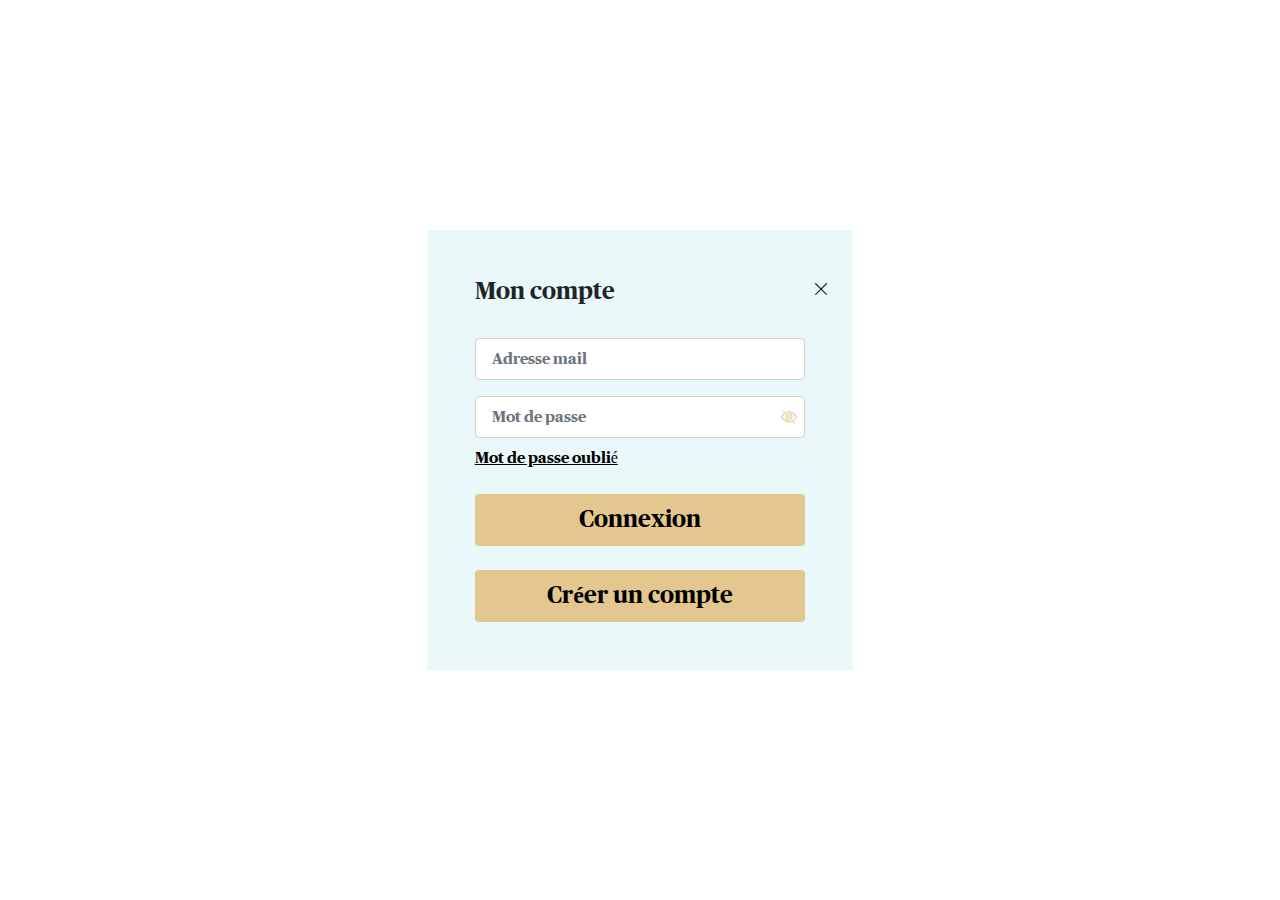
<file: login-popup-finalcut.html>
<!DOCTYPE html>
<html>

<head>
    <meta charset="UTF-8">
    <meta name="viewport" content="width=device-width, initial-scale=1.0" />
    <title>Test</title>
    <link rel="icon"
        href="data:image/svg+xml,<svg xmlns=%22http://www.w3.org/2000/svg%22 viewBox=%220 0 128 128%22><text y=%221.2em%22 font-size=%2296%22>⚫️</text></svg>">
    <link rel="stylesheet" href="https://cdn.jsdelivr.net/npm/bootstrap-icons@1.5.0/font/bootstrap-icons.css">
    <link href="./public/assets/css/bootstrap.min.css" rel="stylesheet">

    <!-- Custom CSS -->
    <link href="./style.css" rel="stylesheet">

    <!-- Custom Fonts -->
    <link rel="preconnect" href="https://fonts.googleapis.com">
    <link rel="preconnect" href="https://fonts.gstatic.com" crossorigin>
    <link href="https://fonts.googleapis.com/css2?family=Architects+Daughter&family=Montserrat&display=swap"
        rel="stylesheet">

    <script src="./public/assets/js/bootstrap.bundle.min.js"></script>
    <script src="https://cdnjs.cloudflare.com/ajax/libs/jquery/3.2.1/jquery.min.js"></script>
</head>

<body>
    <div class="container-fluid login-popup col-12 px-0 d-flex justify-content-center vh-100 align-items-center">
        <form action="" class="col-12 col-xl-4 col-lg-6 col-md-8 p-5 position-relative login-popup-form">
            <div class="position-absolute end-0 pe-4 ">
                <a href=""><i class="bi bi-x-lg"></i></a>
            </div>
            <h4 class="fw-bolder pb-4 ">Mon compte</h4>
            <div class="mb-3">
                <input type="email" class="form-control fw-bold px-3 py-2" id="login-email" placeholder="Adresse mail">
            </div>
            <div class="mb-2 position-relative">
                <input class="form-control fw-bold px-3 py-2" type="password" id="loginPasswordInput"
                    placeholder="Mot de passe">
                <a class="position-absolute end-0 top-50 translate-middle" href="">
                    <i class="bi bi-eye-slash align-items-center d-flex " aria-hidden="true" id="passwordLoginEye"></i>
                </a>
            </div>
            <div class="mb-4">
                <a href="" class="text-decoration-underline">Mot de passe oublié</a>
            </div>
            <button type="submit"
                class="btn btn-outline-primary border-0 w-100 fw-bold mb-4 p-2 fs-4">Connexion</button>
            <a href="" class="btn btn-outline-primary border-0 w-100 fw-bold p-2 fs-4">Créer un compte</a>
        </form>
    </div>

    <script>
        {
            {
                const passwordEye = document.getElementById("passwordLoginEye");
                const passwordType = document.getElementById("loginPasswordInput");

                passwordEye.addEventListener("click", (e) => {
                    e.preventDefault();
                    if (passwordEye.classList.contains('bi-eye-slash')) {
                        passwordEye.classList.remove('bi-eye-slash')
                        passwordEye.classList.add('bi-eye')
                        passwordType.setAttribute('type', 'text')
                    } else {
                        passwordEye.classList.add('bi-eye-slash')
                        passwordEye.classList.remove('bi-eye')
                        passwordType.setAttribute('type', 'password')
                    }
                })
            }
        }
    </script>
</body>

</html>
</file>
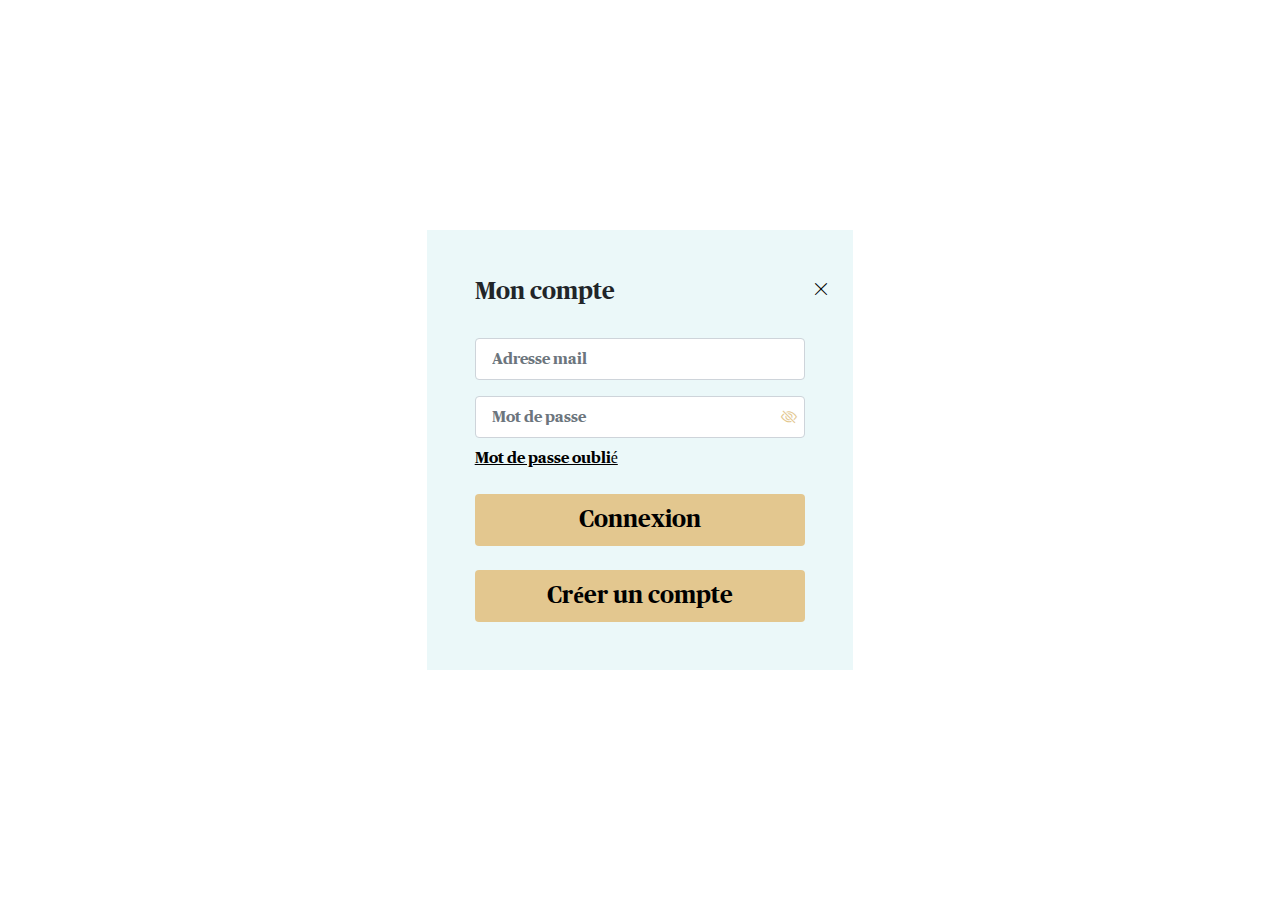
<file: login-popup.html>
<!DOCTYPE html>
<html>

<head>
    <meta charset="UTF-8">
    <meta name="viewport" content="width=device-width, initial-scale=1.0" />
    <title>Login Popup</title>
    <link rel="icon"
        href="data:image/svg+xml,<svg xmlns=%22http://www.w3.org/2000/svg%22 viewBox=%220 0 128 128%22><text y=%221.2em%22 font-size=%2296%22>⚫️</text></svg>">
    <link rel="stylesheet" href="https://cdn.jsdelivr.net/npm/bootstrap-icons@1.5.0/font/bootstrap-icons.css">
    <link href="./public/assets/css/bootstrap.min.css" rel="stylesheet">

    <!-- Custom CSS -->
    <link href="./public/assets/css/style.css" rel="stylesheet">

    <!-- Custom Fonts -->
    <link rel="preconnect" href="https://fonts.googleapis.com">
    <link rel="preconnect" href="https://fonts.gstatic.com" crossorigin>
    <link href="https://fonts.googleapis.com/css2?family=Architects+Daughter&family=Montserrat&display=swap"
        rel="stylesheet">
    <script src="./public/assets/js/bootstrap.bundle.min.js"></script>
    <script src="https://cdnjs.cloudflare.com/ajax/libs/jquery/3.2.1/jquery.min.js"></script>
</head>

<body>
    <div class="container-fluid login-popup col-12 px-0 d-flex justify-content-center vh-100 align-items-center">
        <form action="" class="col-12 col-xl-4 col-lg-6 col-md-8 p-5 position-relative login-popup-form">
            <div class="position-absolute end-0 pe-4 ">
                <a href=""><i class="bi bi-x-lg"></i></a>
            </div>
            <h4 class="fw-bolder pb-4 ">Mon compte</h4>
            <div class="mb-3">
                <input type="email" class="form-control fw-bold px-3 py-2" id="login-email" placeholder="Adresse mail">
            </div>
            <div class="mb-2 position-relative">
                <input class="form-control fw-bold px-3 py-2" type="password" id="loginPasswordInput"
                    placeholder="Mot de passe">
                <a class="position-absolute end-0 top-50 translate-middle" href="">
                    <i class="bi bi-eye-slash align-items-center d-flex " aria-hidden="true" id="passwordLoginEye"></i>
                </a>
            </div>
            <div class="mb-4">
                <a href="" class="text-decoration-underline">Mot de passe oublié</a>
            </div>
            <button type="submit"
                class="btn btn-outline-primary border-0 w-100 fw-bold mb-4 p-2 fs-4">Connexion</button>
            <a href="" class="btn btn-outline-primary border-0 w-100 fw-bold p-2 fs-4">Créer un compte</a>
        </form>
    </div>

    <script>
        {
            {
                const passwordEye = document.getElementById("passwordLoginEye");
                const passwordType = document.getElementById("loginPasswordInput");

                passwordEye.addEventListener("click", (e) => {
                    e.preventDefault();
                    if (passwordEye.classList.contains('bi-eye-slash')) {
                        passwordEye.classList.remove('bi-eye-slash')
                        passwordEye.classList.add('bi-eye')
                        passwordType.setAttribute('type', 'text')
                    } else {
                        passwordEye.classList.add('bi-eye-slash')
                        passwordEye.classList.remove('bi-eye')
                        passwordType.setAttribute('type', 'password')
                    }
                })
            }
        }
    </script>
</body>

</html>
</file>
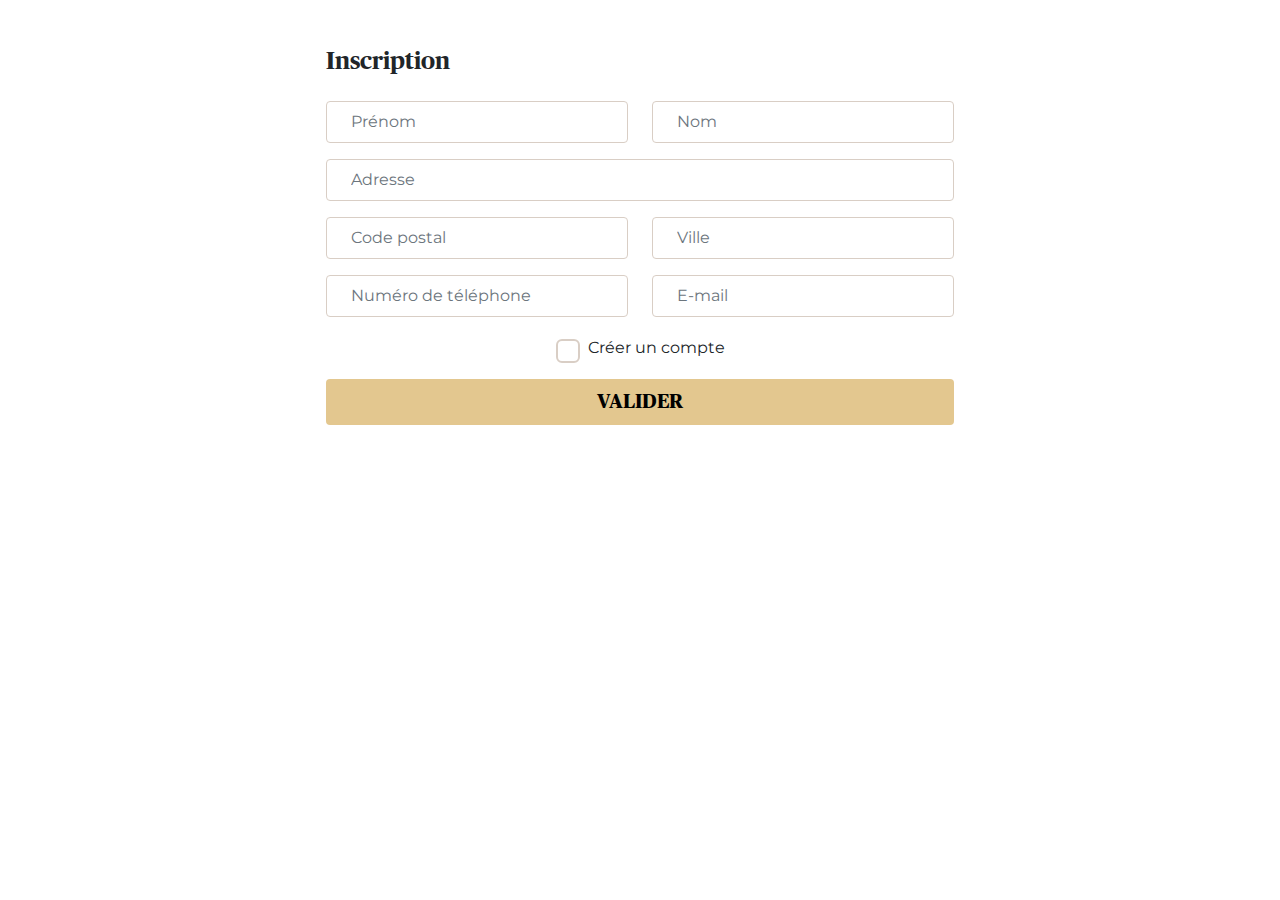
<file: register.html>
<head>
    <meta charset="UTF-8">
    <meta name="viewport" content="width=device-width, initial-scale=1.0" />
    <title>Test</title>
    <link rel="icon"
        href="data:image/svg+xml,<svg xmlns=%22http://www.w3.org/2000/svg%22 viewBox=%220 0 128 128%22><text y=%221.2em%22 font-size=%2296%22>⚫️</text></svg>">
    <link rel="stylesheet" href="https://cdn.jsdelivr.net/npm/bootstrap-icons@1.5.0/font/bootstrap-icons.css">
    <link href="./public/assets/css/bootstrap.min.css" rel="stylesheet">

    <!-- Custom CSS -->
    <link href="./style.css" rel="stylesheet">

    <!-- Custom Fonts -->
    <link rel="preconnect" href="https://fonts.googleapis.com">
    <link rel="preconnect" href="https://fonts.gstatic.com" crossorigin>
    <link href="https://fonts.googleapis.com/css2?family=Architects+Daughter&family=Montserrat&display=swap"
        rel="stylesheet">

    <script src="./public/assets/js/bootstrap.bundle.min.js"></script>
    <script src="https://cdnjs.cloudflare.com/ajax/libs/jquery/3.2.1/jquery.min.js"></script>
</head>

<body>
    <div class="container-fluid">
        <form action="" class="register-form my-5 mx-4 col-lg-6 mx-lg-auto">
            <h4 class="fw-bold mb-4">Inscription</h4>
            <div class="row mb-3">
                <div class="col-6">
                    <input type="text" class="form-control ps-4 py-2 " name="prenom" id="prenom" placeholder="Prénom ">
                </div>
                <div class="col-6">
                    <input type="text" class="form-control ps-4 py-2 " name="nom" id="nom" placeholder="Nom">
                </div>
            </div>
            <div class="mb-3">
                <input type="text" class="form-control ps-4 py-2" name="adresse" id="adresse" placeholder="Adresse">
            </div>
            <div class="row mb-3">
                <div class="col-6">
                    <input type="number" class="form-control ps-4 py-2" name="codePostal" id="codePostal"
                        placeholder="Code postal">
                </div>
                <div class="col-6">
                    <input type="text" class="form-control ps-4 py-2" name="ville" id="ville" placeholder="Ville">
                </div>
            </div>
            <div class="row">
                <div class="mb-3 col-lg-6">
                    <input type="tel" class="form-control ps-4 py-2" name="tel" id="tel"
                        placeholder="Numéro de téléphone">
                </div>
                <div class="mb-3 col-lg-6">
                    <input type="email" class="form-control ps-4 py-2" name="email" id="email" placeholder="E-mail">
                </div>
            </div>
            <div class="d-flex justify-content-center align-items-center mb-3  fs-4">
                <div class="me-1">
                    <input type="checkbox" class="form-check-input border-2 checkbox-input" name="checkbox"
                        id="checkbox">
                </div>
                <div class="fs-6 ms-1">
                    <label for="checkbox" class="form-check-label">Créer un compte</label>
                </div>
            </div>
            <div>
                <button type="submit"
                    class="btn btn-outline-primary border-0 w-100 fw-bolder mb-4 p-2 fs-5">VALIDER</button>
            </div>
        </form>
    </div>
</body>

</html>
</file>
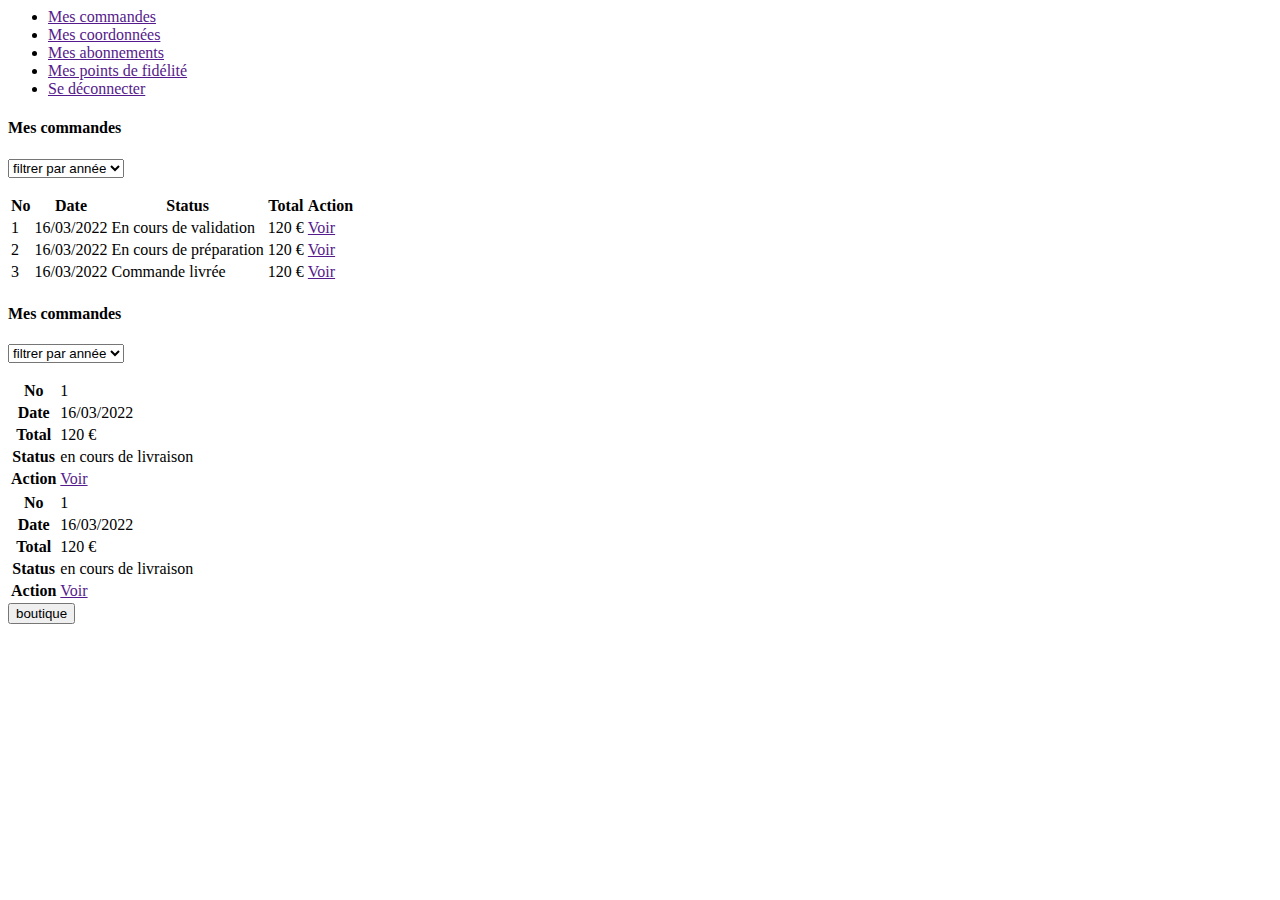
<file: temp.html>
<body>

    <section class="mon-compte ">

        <div class="container-fluid col-lg-8 col-10 row m-auto">

            <nav class="navbar navbar-expand-xl navbar-light bg-light col-lg-4 d-none d-lg-block py-0">
                <div class="container-fluid container-ul-mon-compte ">
                    <ul class="navbar-nav  flex-column col-12">
                        <li class="nav-item border">
                            <a class="nav-link active" href="">Mes commandes</a>
                        </li>
                        <li class="nav-item border border-top-0">
                            <a class="nav-link active" href="">Mes coordonnées</a>
                        </li>
                        <li class="nav-item border border-top-0">
                            <a class="nav-link active" href="">Mes abonnements</a>
                        </li>
                        <li class="nav-item border border-top-0">
                            <a class="nav-link active" href="">Mes points de fidélité</a>
                        </li>
                        <li class="nav-item border border-top-0">
                            <a class="nav-link active" href="">Se déconnecter</a>
                        </li>
                    </ul>
            </nav>

            <!--Desktop version lg breakpoint-->
            <div class="d-none d-lg-block col-lg-8">
                <div class="container-fluid border col-12">
                    <div class="border-dashed  mb-3 mt-3">
                        <h4 class="fw-bold ">Mes commandes</h4>
                    </div>
                    <form action="" class="col-6 mx-auto mb-4 ms-0">
                        <select class="form-select" aria-label="Default select example">
                            <option selected>filtrer par année</option>
                            <option value="1">2022</option>
                            <option value="2">2021</option>
                            <option value="3">2020</option>
                        </select>
                    </form>
                    <div>
                        <table class="table border">
                            <thead>
                                <tr>
                                    <th class="text-center" scope="col">No</th>
                                    <th class="text-center" scope="col">Date</th>
                                    <th class="text-center" scope="col">Status</th>
                                    <th class="text-center" scope="col">Total</th>
                                    <th class="text-center" scope="col">Action</th>
                                </tr>
                            </thead>
                            <tbody>
                                <tr>
                                    <td class="text-center ">1</td>
                                    <td class="text-center  ">16/03/2022</td>
                                    <td class="text-center  w-25">En cours de validation</td>
                                    <td class="text-center ">120 €</td>
                                    <td class="text-center ">
                                        <div class="">
                                            <a href=""
                                                class=" btn btn-outline-primary border-0 col-10 fw-bold commandes-table-voir">Voir</a>
                                        </div>
                                    </td>
                                </tr>
                                <tr>
                                    <td class="text-center ">2</td>
                                    <td class="text-center  ">16/03/2022</td>
                                    <td class="text-center  w-25">En cours de préparation</td>
                                    <td class="text-center ">120 €</td>
                                    <td class="text-center ">
                                        <div class="">
                                            <a href=""
                                                class=" btn btn-outline-primary border-0 col-10 fw-bold commandes-table-voir">Voir</a>
                                        </div>
                                    </td>
                                </tr>
                                <tr>
                                    <td class="text-center ">3</td>
                                    <td class="text-center ">16/03/2022</td>
                                    <td class="text-center ">Commande livrée</td>
                                    <td class="text-center ">120 €</td>
                                    <td class="text-center s">
                                        <div class="">
                                            <a href=""
                                                class=" btn btn-outline-primary border-0 col-10 fw-bold commandes-table-voir">Voir</a>
                                        </div>
                                    </td>
                                </tr>
                            </tbody>
                        </table>
                    </div>
                </div>
            </div>

            <!--mobile -version lg breakpoint-->
            <div class="d-lg-none mt-5">
                <div class="col-lg-8 col-12">
                    <div class="container-fluid col-12 border">
                        <div class="border-dashed col-11 mx-auto mb-3 mt-3">
                            <h4 class="fw-bold ">Mes commandes</h4>
                        </div>
                        <form action="" class="col-6 mx-auto mb-4">
                            <select class="form-select" aria-label="Default select example">
                                <option selected>filtrer par année</option>
                                <option value="1">2022</option>
                                <option value="2">2021</option>
                                <option value="3">2020</option>
                            </select>
                        </form>


                        <div class="col-11 mx-auto">
                            <table class="table  ">
                                <tbody class=" border">
                                    <tr class="col-12 ">
                                        <th scope="row" class="text-center col-4 border-end py-3">No</th>
                                        <td class="text-center col-8 py-3">1</td>
                                    </tr>
                                    <tr>
                                        <th scope="row" class="text-center col-4 border-end py-3">Date</th>
                                        <td class="text-center col-8 py-3">16/03/2022</td>
                                    </tr>
                                    <tr>
                                        <th scope="row" class="text-center col-4 border-end py-3">Total</th>
                                        <td class="text-center col-8 py-3" colspan="2">120 €</td>
                                    </tr>
                                    <tr>
                                        <th scope="row" class="text-center col-4 border-end py-3">Status</th>
                                        <td class="text-center col-8 py-3">en cours de livraison</td>
                                    </tr>
                                    <tr class="">
                                        <th scope="row" class="text-center col-4 border-end py-3">Action</th>
                                        <td class="text-center col-8 border-0
                  ">
                                            <div class="">
                                                <a href=""
                                                    class=" btn btn-outline-primary border-0 col-6 fw-bold">Voir</a>
                                            </div>
                                        </td>
                                    </tr>
                                </tbody>
                            </table>
                        </div>
                        <table class="table  ">
                            <tbody class=" border">
                                <tr class="col-12 ">
                                    <th scope="row" class="text-center col-4 border-end py-3">No</th>
                                    <td class="text-center col-8 py-3">1</td>
                                </tr>
                                <tr>
                                    <th scope="row" class="text-center col-4 border-end py-3">Date</th>
                                    <td class="text-center col-8 py-3">16/03/2022</td>
                                </tr>
                                <tr>
                                    <th scope="row" class="text-center col-4 border-end py-3">Total</th>
                                    <td class="text-center col-8 py-3" colspan="2">120 €</td>
                                </tr>
                                <tr>
                                    <th scope="row" class="text-center col-4 border-end py-3">Status</th>
                                    <td class="text-center col-8 py-3">en cours de livraison</td>
                                </tr>
                                <tr class="">
                                    <th scope="row" class="text-center col-4 border-end py-3">Action</th>
                                    <td class="text-center col-8 border-0
                  ">
                                        <div class="">
                                            <a href="" class=" btn btn-outline-primary border-0 col-6 fw-bold">Voir</a>
                                        </div>
                                    </td>
                                </tr>
                            </tbody>
                        </table>
                    </div>
                    <div class="col-6 mx-auto mt-5">
                        <a href="" class="boutique-btn">
                            <button type="submit"
                                class="btn btn-outline-primary border-0 w-100 fw-bold mb-4 p-2 fs-5">boutique</button>
                        </a>
                    </div>
                </div>
            </div>

        </div>
        </div>
    </section>
</body>
</file>
<file: style.css>
/*BANNER*/

.banner {
  font-family: "Publico";
}

/*HEADER TOP */

/* desktop version */
.header-desktop {
  height: 160px;
}
.card-badge-desktop {
  font-size: 0.5rem;
}
.card-badge-mobile {
  font-size: 0.75rem;
  top: 28%;
  left: 50%;
  transform: translate(-50%, -50%);
}

.card-badge-desktop {
  top: 27%;

  transform: translate(20%, -50%);
}
/*mobile version */
.mobile-header-top {
  height: 100px;
}

/******** NAVIGATION MENU *********/
.homepage-navbar {
  color: var(--black) !important;
  font-family: "Publico";
  font-size: 20px;
}

.homepage-navbar .nav-item {
  padding: 0.5rem;
}
@media screen and (min-width: 1200px) {
  .dropdown:hover .dropdown-menu {
    display: block;
  }
}
.homepage-navbar .nav-link {
  color: var(--black);
}

.homepage-navbar a:hover {
  color: var(--primary) !important;
}

.homepage-navbar .dropdown-item:hover {
  background: none;
}
.separation {
  color: var(--secondary) !important;
}
.separation-mobile-menu {
  color: var(--black);
  opacity: 0.6;
}
#toggle-btn {
  width: 80%;
  height: auto;
  padding-bottom: 10px;
}
/* CAROUSEL */

#homepage-carousel {
  font-family: "Architects Daughter";
}
#homepage-carousel button {
  transition: 0.5s;
}
.carousel-img {
  height: 500px;
}
.carousel-img img {
  object-fit: contain;
}
button.button-carousel {
  background-color: var(--secondary) !important;
  border: none !important;
  padding: 0.5em;
}

/*******section box ***********/
.section-box {
  font-family: "Architects Daughter";
  background: var(--primary);
}
.box-img-container {
  height: 700px;
}
.box-description-container {
  height: 700px;
}
.box-img-div img {
  height: 100%;
  width: 100%;
  object-fit: cover;
}
.box-description-img {
  background: var(--light);
}
.box-description-h2 {
  height: 20%;
  /* margin-bottom: 0;
    display: flex;
    align-items: center;
    justify-content: center; */
}
.box-description-btn {
  height: 20%;
  /* margin-bottom: 0;
    display: flex;
    align-items: center;
    justify-content: center;*/
}

.box-description-p {
  height: 20%;
  /* margin-bottom: 0;
    padding: auto auto; */
}
.box-description-img {
  height: 40%;
}
@media screen and (max-width: 992px) {
  .box-img-container,
  .box-description-container {
    height: 800px;
  }
}

/******** SECTION ATOUTS *********/
.section-atouts {
  background-color: var(--blue);
  /* height: auto; */
  font-family: "Publico-regular";
}
@media screen and (max-width: 992px) {
  .atout-white-bg {
    background-color: var(--light);
  }
}

/************SECTION PRODUCTS**************/
.products-section {
  font-family: "Montserrat";
}

.heart-icon {
  width: 10%;
  right: 0;
  transform: translateY(-100%);
}
.heart-icon-full {
  opacity: 0;
  transition: 0.5s;
}
.heart-icon-full:hover {
  opacity: 1;
}

@media screen and (max-width: 992px) {
  .heart-icon {
    width: 16%;
  }
  .all-atouts-container {
    padding: 0;
  }
}

/**********SOCIAL NETWORK*********/

.section-socialNetwork {
  font-family: "Publico";
  background: var(--blue);
}

/*****FOOTER**********/

.footer-style {
  font-family: "Montserrat";
}

.footer-form {
  max-width: 360px;
}
.icon-social-footer,
.arrow-up-icon {
  height: 24px;
  width: 24px;
}

.arrow-up-icon img {
  object-fit: cover;
  height: 100%;
  width: 100%;
}

/*******popup login************/
.login-popup {
  font-family: "publico";
}

.login-popup form {
  background: var(--blue);
}
.bi-eye-slash,
.bi-eye {
  color: var(--primary);
}

.login-popup-form input {
  border-color: var(--secondary);
}
.login-popup-form input:focus {
  border-color: var(--secondary);
  box-shadow: 0 0 0 0.25rem rgb(217, 206, 197, 50%);
}

/***************products list page**************/
.products-list-section {
  font-family: "Publico-regular";
}

.form-select:focus {
  box-shadow: none;
  border-color: var(--black);
}

/*********variables****************/
:root {
  --primary: #e3c78f;
  --secondary: #d9cec5;
  --yellow: #ffeb9b;
  --light: white;
  --blue: #ebf8f9;
  --black: black;
  --login-background: #839298;
}

@font-face {
  font-family: "Publico";
  src: url("./public/assets/fonts/PublicoHeadlineWebBoldRegular/PublicoHeadlineWebBoldRegular.ttf")
    format("truetype");
  font-weight: 400;
  font-style: normal;
}

@font-face {
  font-family: "Publico-regular";
  src: url("./public/assets/fonts/Publico-Regular/Publico-regular/Publico-regular.ttf");
}

@font-face {
  font-family: "Palatino";
  src: url("./public/assets/fonts/PalatinoFontFree/Palatino.ttf");
  font-weight: 400;
  font-style: normal;
}
@font-face {
  font-family: "Fuggles";
  src: url("./public/assets/fonts/Fuggles-Regular.ttf");
  font-weight: 400;
  font-style: normal;
}

body {
  font-family: "Montserrat", sans-serif;
}

.btn:focus,
.btn:active,
.btn:target {
  outline: none !important;
  box-shadow: none !important;
}

.bg-light {
  background-color: var(--light) !important;
}

.bg-dark {
  background-color: var(--secondary) !important;
}
.btn-outline-primary {
  color: var(--black) !important;
  background-color: var(--primary) !important;
  transition: 0.5s;
}

.btn-outline-primary:hover {
  color: var(--black) !important;
  background-color: var(--secondary) !important;
  border-color: var(--secondary) !important;
}

a {
  text-decoration: none !important;
  color: var(--black) !important;
}

.bg-primary {
  font-family: "Montserrat";
  background-color: var(--primary) !important;
}

img {
  max-width: 100%;
}

h3 {
  font-size: 1.75rem;
}

/**********register***************/
.register-form h4,
.register-form button {
  font-family: "Publico";
}
.register-form input {
  font-family: "Montserrat";
}
.register-form input {
  border-color: var(--secondary);
}
.register-form input:focus {
  border-color: var(--secondary);
  box-shadow: 0 0 0 0.25rem rgb(217, 206, 197, 25%);
}
.register-form .checkbox-input:focus {
  box-shadow: none;
}
.register-form .checkbox-input:checked {
  background-color: var(--light);
  border-color: var(--secondary);
  background-image: url("./public/assets/icones/check.svg");
}

/*********login-mobile-form***********/
.login-mobile-form h4,
.login-mobile-form .btn {
  font-family: "Publico";
}
.login-mobile-form input {
  border-color: var(--secondary);
}
.login-mobile-form input:focus {
  border-color: var(--secondary);
  box-shadow: 0 0 0 0.25rem rgb(217, 206, 197, 25%);
}
.login-mobile-form .checkbox-input:focus {
  box-shadow: none;
}
.login-mobile-form .checkbox-input:checked {
  background-color: var(--light);
  border-color: var(--secondary);
  background-image: url("./public/assets/icones/check.svg");
}

/***************section mon compte******************/
.mon-compte {
  font-family: "Publico";
}
.container-ul-mon-compte ul li:hover {
  background-color: var(--primary);
}
.border-dashed {
  border-bottom: dashed 1px var(--secondary);
}
.mon-compte table,
.mon-compte .boutique-btn {
  font-family: "Montserrat";
}

/*********style hover mobile***************/

@media screen and (max-width: 1200px) {
  .nav-link:active,
  .dropdown-item:active {
    border: 0 px;
    background-color: var(--light);
  }
}

/*************modal***************/

.modal-dialog {
  margin-right: 12px;
}
</file>
<file: public/assets/css/style.css>
/* @import url("./_variables.css");
@import url("./_home-page.css");
@import url("./_products-list.css");
@import url("./_popup-login.css"); */

/*BANNER*/

.banner {
  font-family: "Publico";
}

/*HEADER TOP */

/* desktop version */
.header-desktop {
  height: 160px;
}
.card-badge-desktop {
  font-size: 0.5rem;
}
.card-badge-mobile {
  font-size: 0.75rem;
  top: 28%;
  left: 50%;
  transform: translate(-50%, -50%);
}
/*mobile version */
.mobile-header-top {
  height: 100px;
}

/******** NAVIGATION MENU *********/
.navbar {
  color: black !important;
  font-family: "Publico";
  font-size: 20px;
}
.nav-item {
  padding: 0.5rem;
}
.nav-link {
  color: black !important;
  opacity: inherit !important;
}
.nav-link:hover,
.dropdown-item:hover {
  color: var(--primary) !important;
}
.dropdown-item:hover {
  background: none;
}
.separation {
  color: var(--secondary) !important;
}
.separation-mobile-menu {
  color: var(--black);
  opacity: 0.6;
}

/* CAROUSEL */

#homepage-carousel {
  font-family: "Architects Daughter";
}
#homepage-carousel button {
  transition: 0.5s;
}
.carousel-img {
  height: 500px;
}
.carousel-img img {
  object-fit: contain;
}
button.button-carousel {
  background-color: var(--secondary) !important;
  border: none !important;
  padding: 0.5em;
}

/******** SECTION BOX *********/

.section-box {
  font-family: "Architects Daughter";
  background: var(--primary);
}
.box-description-img {
  background: var(--light);
}
@media screen and (min-width: 992px) {
  .box-img {
    background-image: url("../images/woman.png");
    background-position: center;
    background-size: cover;
  }
}
@media screen and (max-width: 992px) {
  .box-description-img {
    min-height: 400px;
  }
}

/******** SECTION ATOUTS *********/
.section-atouts {
  background-color: var(--blue);
  /* height: auto; */
  font-family: "Publico-regular";
}
@media screen and (max-width: 992px) {
  .atout-white-bg {
    background-color: var(--light);
  }
}

/************SECTION PRODUCTS**************/
.products-section {
  font-family: "Montserrat";
}

.heart-icon {
  width: 10%;
  right: 0;
}
.heart-icon-full {
  opacity: 0;
  transition: 0.5s;
}
.heart-icon-full:hover {
  opacity: 1;
}

/**********SOCIAL NETWORK*********/

.section-socialNetwork {
  font-family: "Publico";
  background: var(--blue);
}

/*****FOOTER**********/

.footer-style {
  font-family: "Montserrat";
}

/* @media screen and (min-width: 1200px) {
  .footer-form {
    max-width: 360px;
  }
} */
.footer-form {
  max-width: 360px;
}
.icon-social-footer {
  height: 24px;
  width: 24px;
}

.login-popup {
    font-family: "publico";
}

.login-popup form {
    background: var(--blue);
}
.bi-eye-slash, .bi-eye{
    color: var(--primary);
}

/************SECTION PRODUCTS LIST**************/
.products-list-section {
  font-family: "Publico-regular";
}

.form-select {
}

.form-select:focus {
    box-shadow: none;
    border-color: var(--black);
}

/*
COLOR THEME :
primary => #E3C78F
secondary => #D9CEC5
yellow = > #FFEB9B
light => white
blue => #EBF8F9
black => black
*/

/****** COLORS ********/

:root {
  --primary: #e3c78f;
  --secondary: #d9cec5;
  --yellow: #ffeb9b;
  --light: white;
  --blue: #ebf8f9;
  --black: black;
  --login-background: #839298;
}

/******** FONTS *********/
@font-face {
  font-family: "Publico";
  src: url("../fonts/PublicoHeadlineWebBoldRegular/PublicoHeadlineWebBoldRegular.ttf")
    format("truetype");
  font-weight: 400;
  font-style: normal;
}

@font-face {
  font-family: "Publico-regular";
  src: url("../fonts/Publico-Regular/Publico-regular/Publico-regular.ttf");
}

@font-face {
  font-family: "Palatino";
  src: url("../fonts/PalatinoFontFree/Palatino.ttf");
  font-weight: 400;
  font-style: normal;
}
@font-face {
  font-family: "Fuggles";
  src: url("../fonts/Fuggles-Regular.ttf");
  font-weight: 400;
  font-style: normal;
}

/******** MAIN *********/
body {
  font-family: "Montserrat", sans-serif;
}

.btn:focus,
.btn:active,
.btn:target {
  outline: none !important;
  box-shadow: none !important;
}

.bg-light {
  background-color: var(--light) !important;
}

.bg-dark {
  background-color: var(--secondary) !important;
}
.btn-outline-primary {
  color: var(--black) !important;
  background-color: var(--primary) !important;
  transition: 0.5s;
  /* border-color: var(--primary) !important; */
}

.btn-outline-primary:hover {
  color: var(--black) !important;
  background-color: var(--secondary) !important;
  border-color: var(--secondary) !important;
}

a {
  text-decoration: none !important;
  color: var(--black) !important;
}

.bg-primary {
  font-family: "Montserrat";
  background-color: var(--primary) !important;
}

img {
  max-width: 100%;
}

h3 {
  font-size: 1.75rem;
}
</file>
